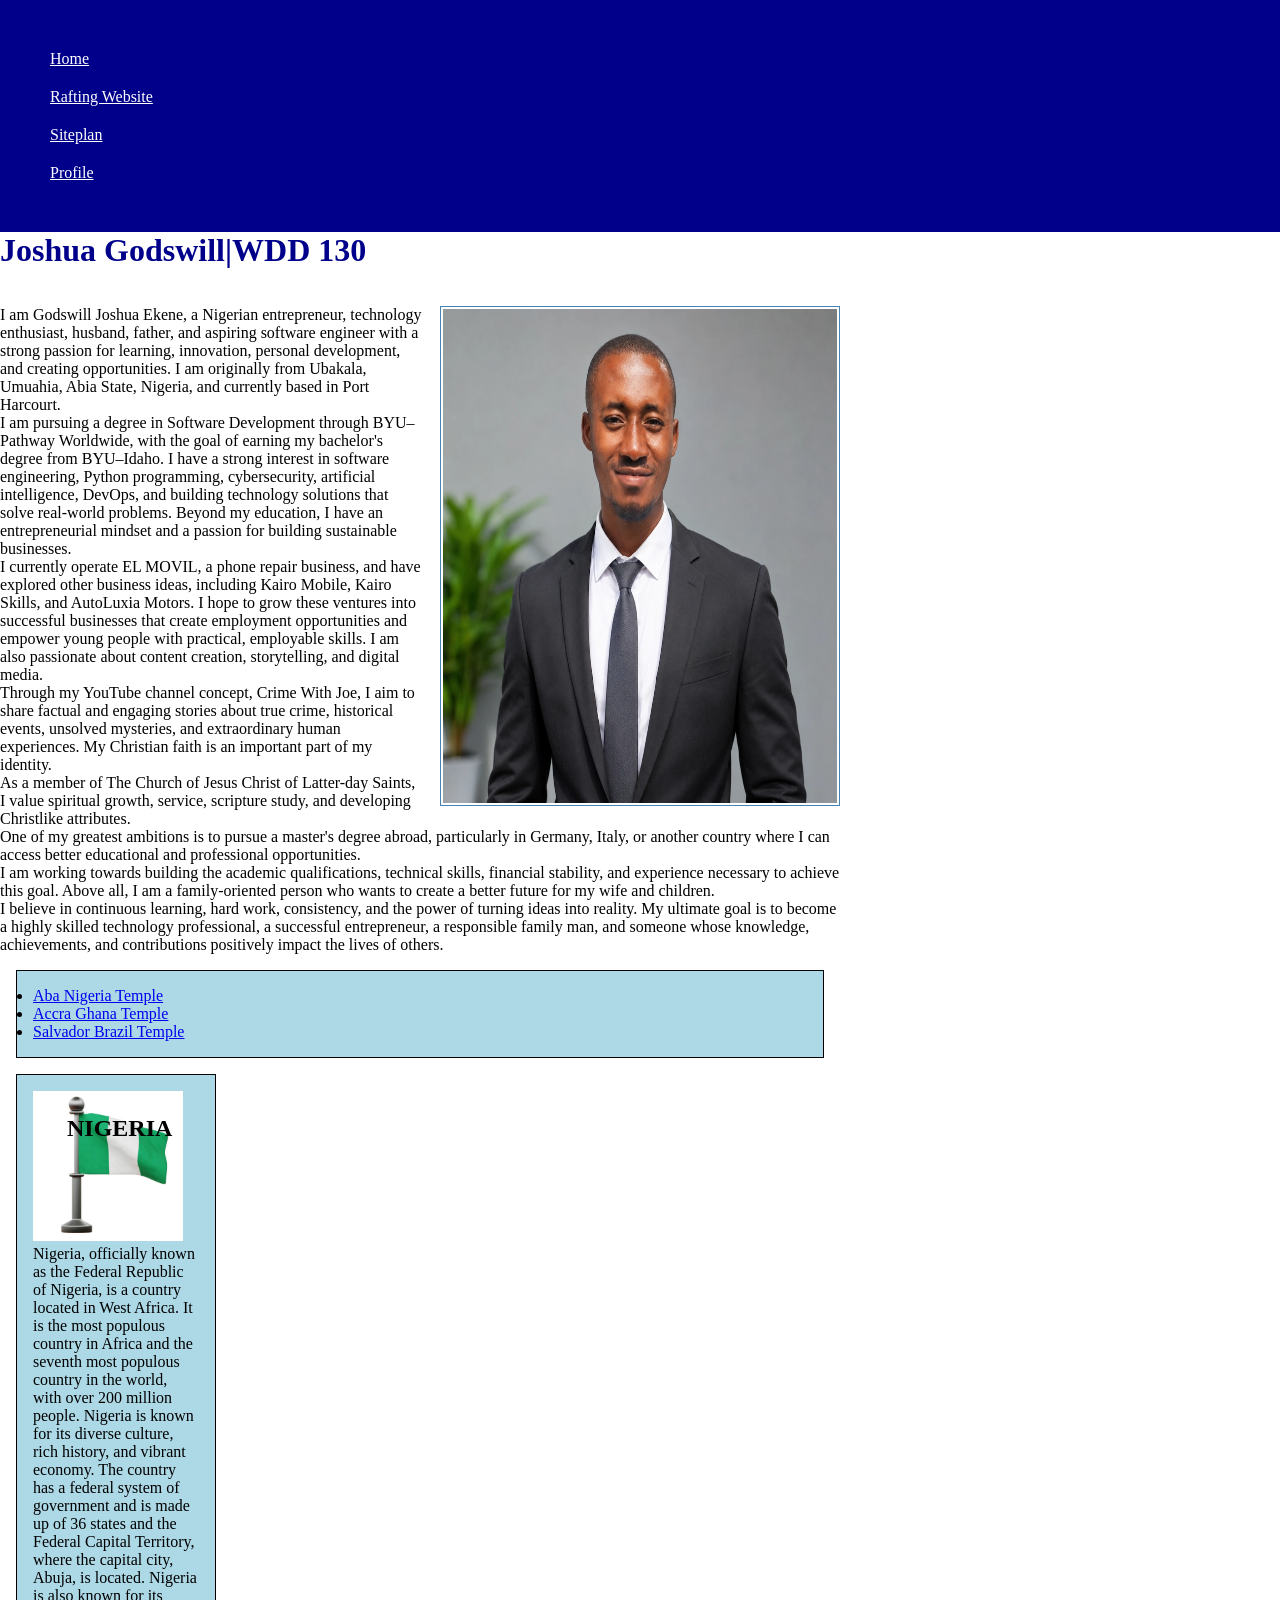
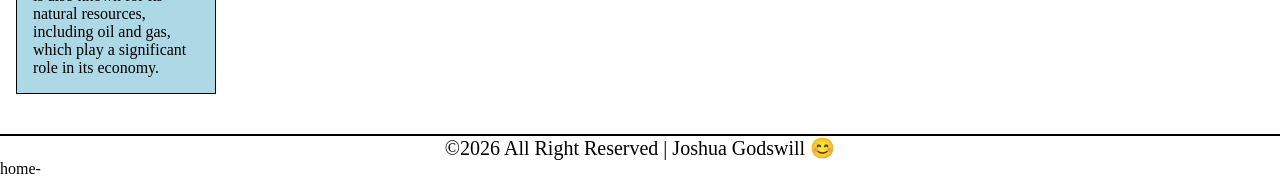
<file: index.html>
<!DOCTYPE html>
<html lang="en">

<head>
<meta charset="UTF-8">
<meta name="viewport" content="width=device-width, initial-scale=1.0">
<title>Joshua Godswill | WDD 130 </title>
<meta name="description" content="Joshua Godswill's personal website showcasing his tech skills.">
<meta name="author" content="Joshua Godswill">
<link rel="stylesheet" href="styles/styles.css">
<link rel="preconnect" href="https://fonts.googleapis.com">
<link rel="preconnect" href="https://fonts.gstatic.com" crossorigin>
<link href="https://fonts.googleapis.com/css2?family=Asimovian&family=Roboto:ital,wght@0,100..900;1,100..900&display=swap" rel="stylesheet">
</head>

<body>
<header>
<nav>
<a href="#">Home</a>
<a href="wwr/">Rafting Website</a>
<a href ="wwr/site-plan-raftling.html">Siteplan</a>
<a href="https://linkedin.com">Profile</a>

</a>
</nav>

</header>
<main>
<h1>Joshua Godswill|WDD 130</br></br></h1>

<img src="images/profile.webp" alt="Joshua-Godswill-profile-picture" width="500" height="1500">
<p>

I am Godswill Joshua Ekene, a Nigerian entrepreneur, technology enthusiast, husband, father, and aspiring software engineer with a strong passion for learning, innovation, personal development, and creating opportunities.

I am originally from Ubakala, Umuahia, Abia State, Nigeria, and currently based in Port Harcourt.</br> I am pursuing a degree in Software Development through BYU–Pathway Worldwide, with the goal of earning my bachelor's degree from BYU–Idaho. I have a strong interest in software engineering, Python programming, cybersecurity, artificial intelligence, DevOps, and building technology solutions that solve real-world problems.

Beyond my education, I have an entrepreneurial mindset and a passion for building sustainable businesses. </br>I currently operate EL MOVIL, a phone repair business, and have explored other business ideas, including Kairo Mobile, Kairo Skills, and AutoLuxia Motors. I hope to grow these ventures into successful businesses that create employment opportunities and empower young people with practical, employable skills.

I am also passionate about content creation, storytelling, and digital media. </br>Through my YouTube channel concept, Crime With Joe, I aim to share factual and engaging stories about true crime, historical events, unsolved mysteries, and extraordinary human experiences.

My Christian faith is an important part of my identity.</br> As a member of The Church of Jesus Christ of Latter-day Saints, I value spiritual growth, service, scripture study, and developing Christlike attributes.</br>

One of my greatest ambitions is to pursue a master's degree abroad, particularly in Germany, Italy, or another country where I can access better educational and professional opportunities. </br>I am working towards building the academic qualifications, technical skills, financial stability, and experience necessary to achieve this goal.

Above all, I am a family-oriented person who wants to create a better future for my wife and children.</br> I believe in continuous learning, hard work, consistency, and the power of turning ideas into reality.

My ultimate goal is to become a highly skilled technology professional, a successful entrepreneur, a responsible family man, and someone whose knowledge, achievements, and contributions positively impact the lives of others.
</p>
<ul class="box">
        <li> <a href="https://www.churchofjesuschrist.org/temples/details/aba-nigeria-temple?lang=eng">Aba Nigeria Temple</a></li>
        <li><a href="https://www.churchofjesuschrist.org/temples/details/accra-ghana-temple?lang=eng">Accra Ghana Temple</a></li>
        <li>  <a href="https://www.churchofjesuschrist.org/temples/details/salvador-brazil-temple?lang=eng">Salvador Brazil Temple</a></li>     
        

</ul>
</main>
<aside class ="box">
<h2>
NIGERIA

</h2>
        
        <img src="images/nigerianflag.jpeg" alt="Nigerian flag" width="500">
<p>
Nigeria, officially known as the Federal Republic of Nigeria, is a country located in West Africa. It is the most populous country in Africa and the seventh most populous country in the world, with over 200 million people. Nigeria is known for its diverse culture, rich history, and vibrant economy. The country has a federal system of government and is made up of 36 states and the Federal Capital Territory, where the capital city, Abuja, is located. Nigeria is also known for its natural resources, including oil and gas, which play a significant role in its economy.
</p>
</aside>
<footer>
<p>
&copy;2026 All Right Reserved | Joshua Godswill &#128522;

</p>
</footer>
</body>

</html>home-
</file>
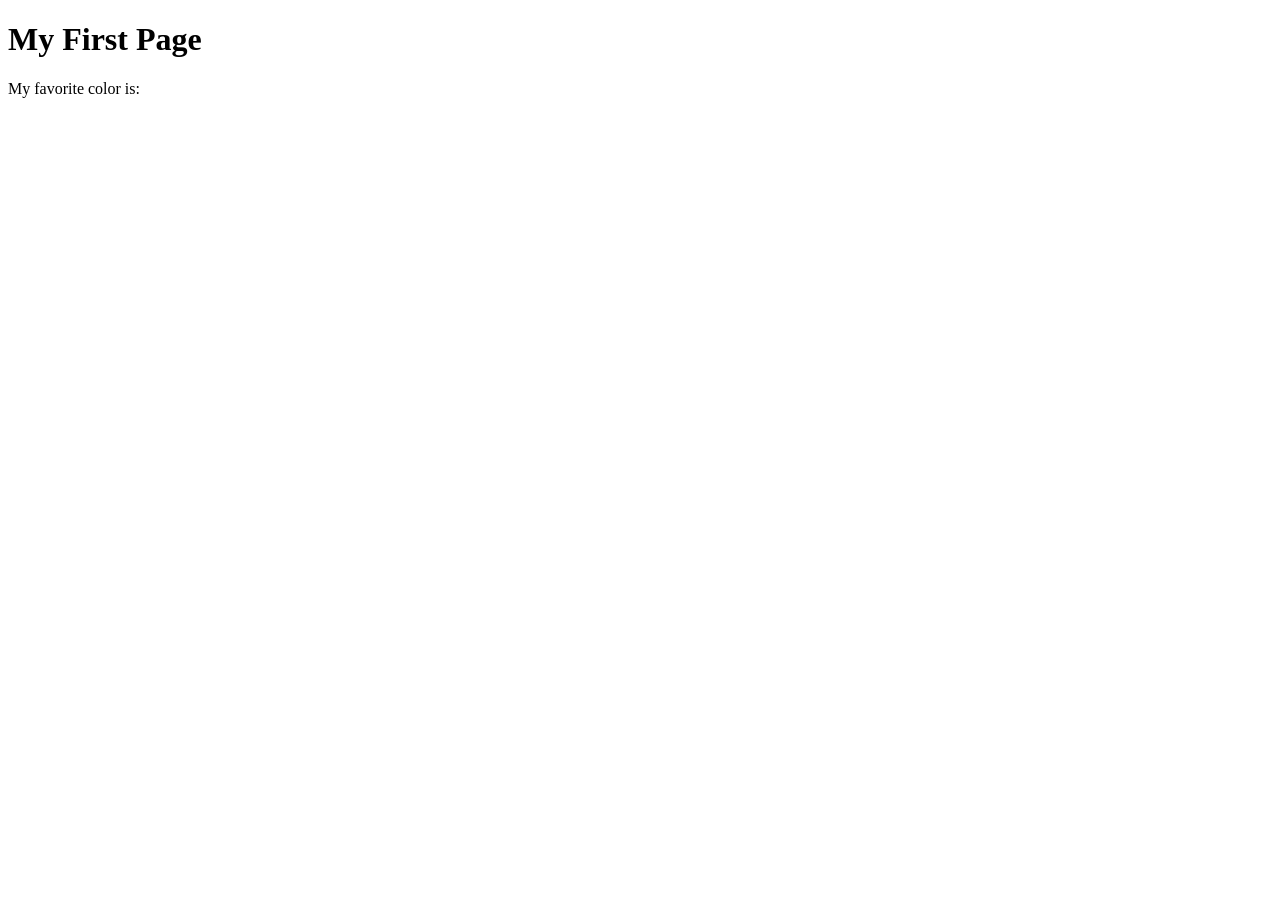
<file: week01/first-page.html>
<!DOCTYPE html>
<html lang="en">

<head>
    <meta charset="UTF-8">
    <meta name="viewport" content="width=device-width, initial-scale=1.0">
    <title>My First Page</title>
</head>

<body>
    <h1>My First Page</h1>
    <p>My favorite color is: </p>
</body>

</html>
</file>
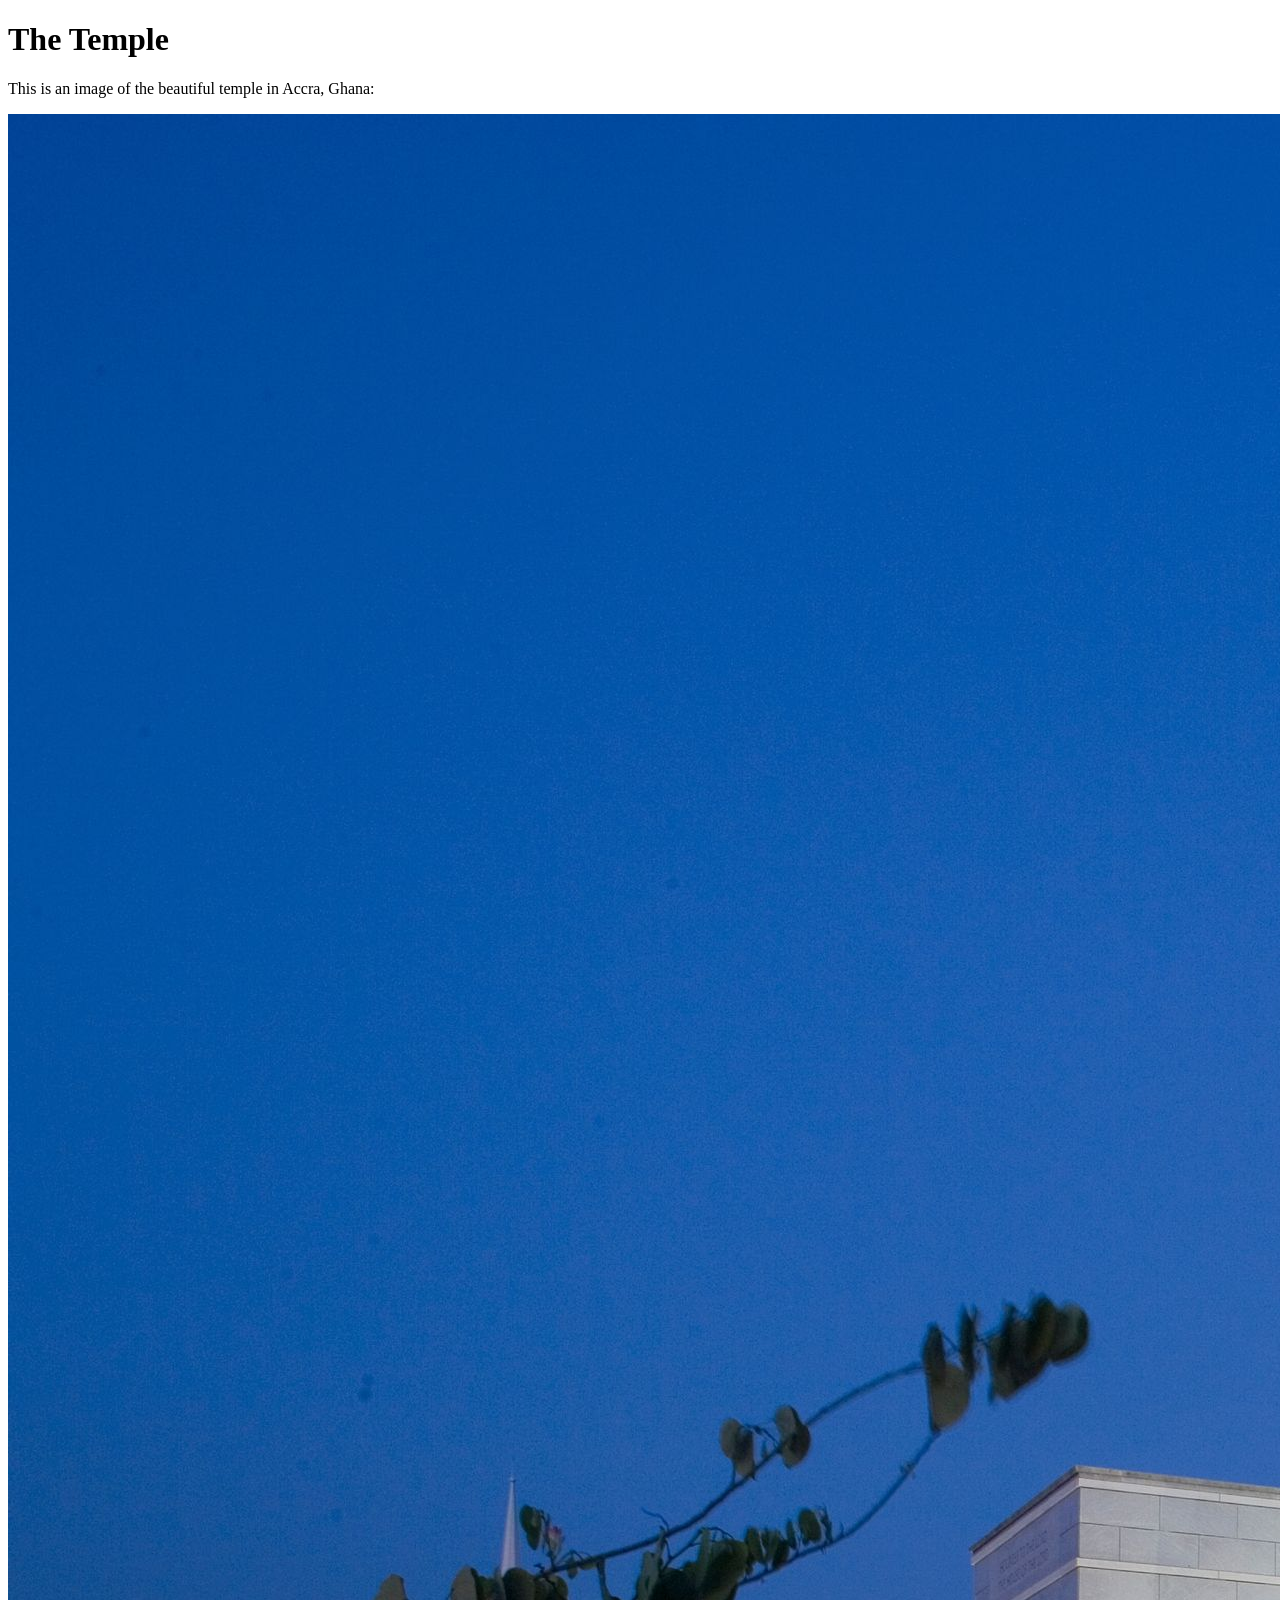
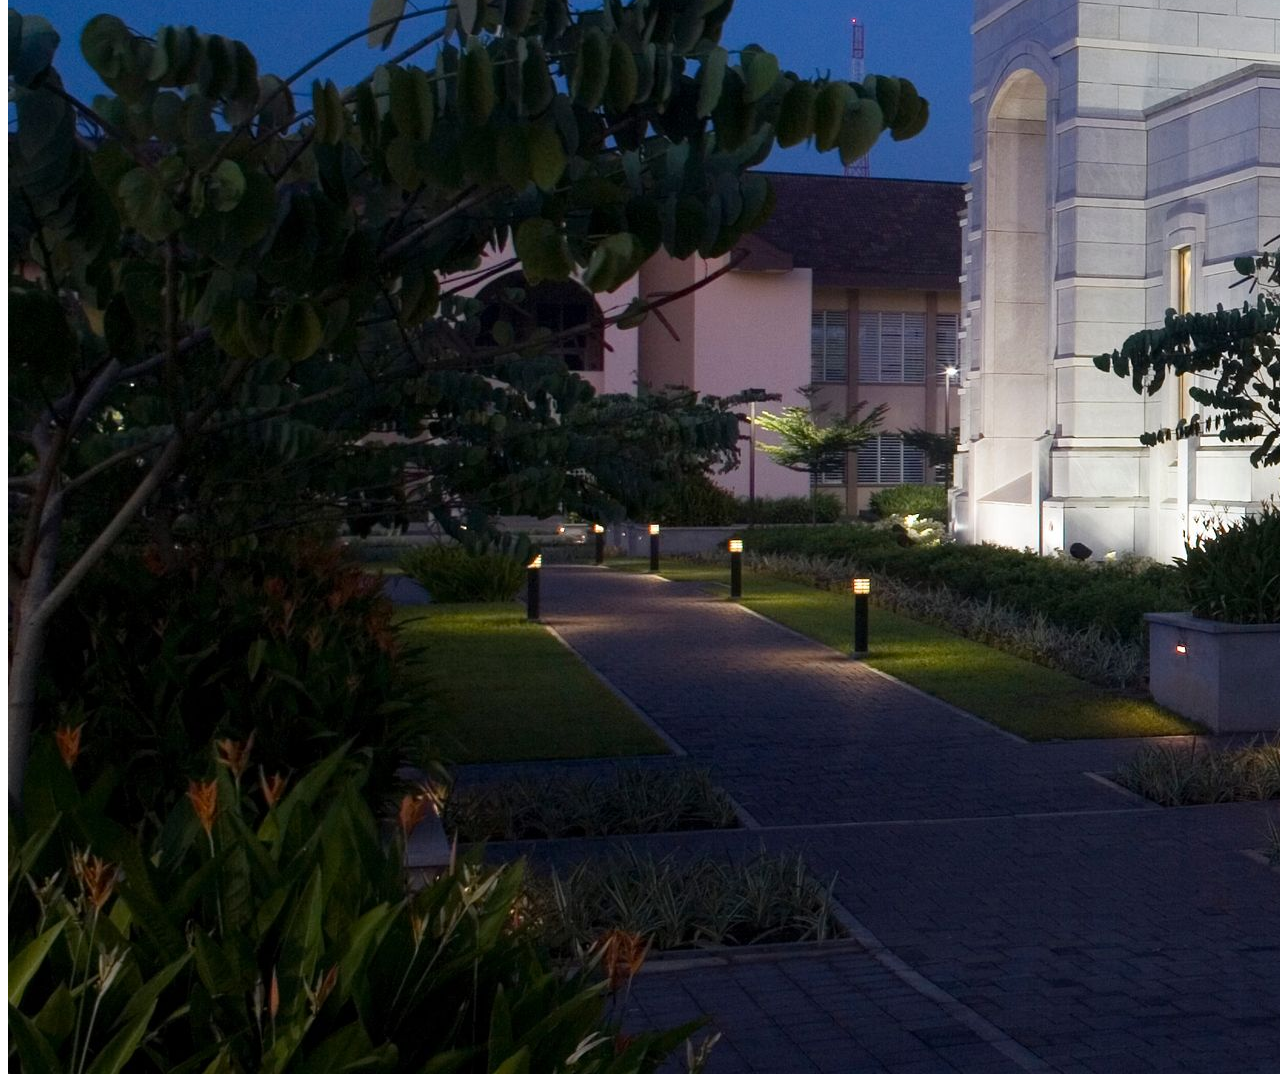
<file: week01/images.html>
<!DOCTYPE html>
<html lang="en">

<head>
    <meta charset="UTF-8">
    <meta name="viewport" content="width=device-width, initial-scale=1.0">
    <title>Temple Image</title>
</head>

<body>
    <h1>The Temple</h1>
    <p>This is an image of the beautiful temple in Accra, Ghana:</p>
    <img src="images/temple-large.jpeg" alt="The Accra Ghana Temple">

</body>

</html>
</file>
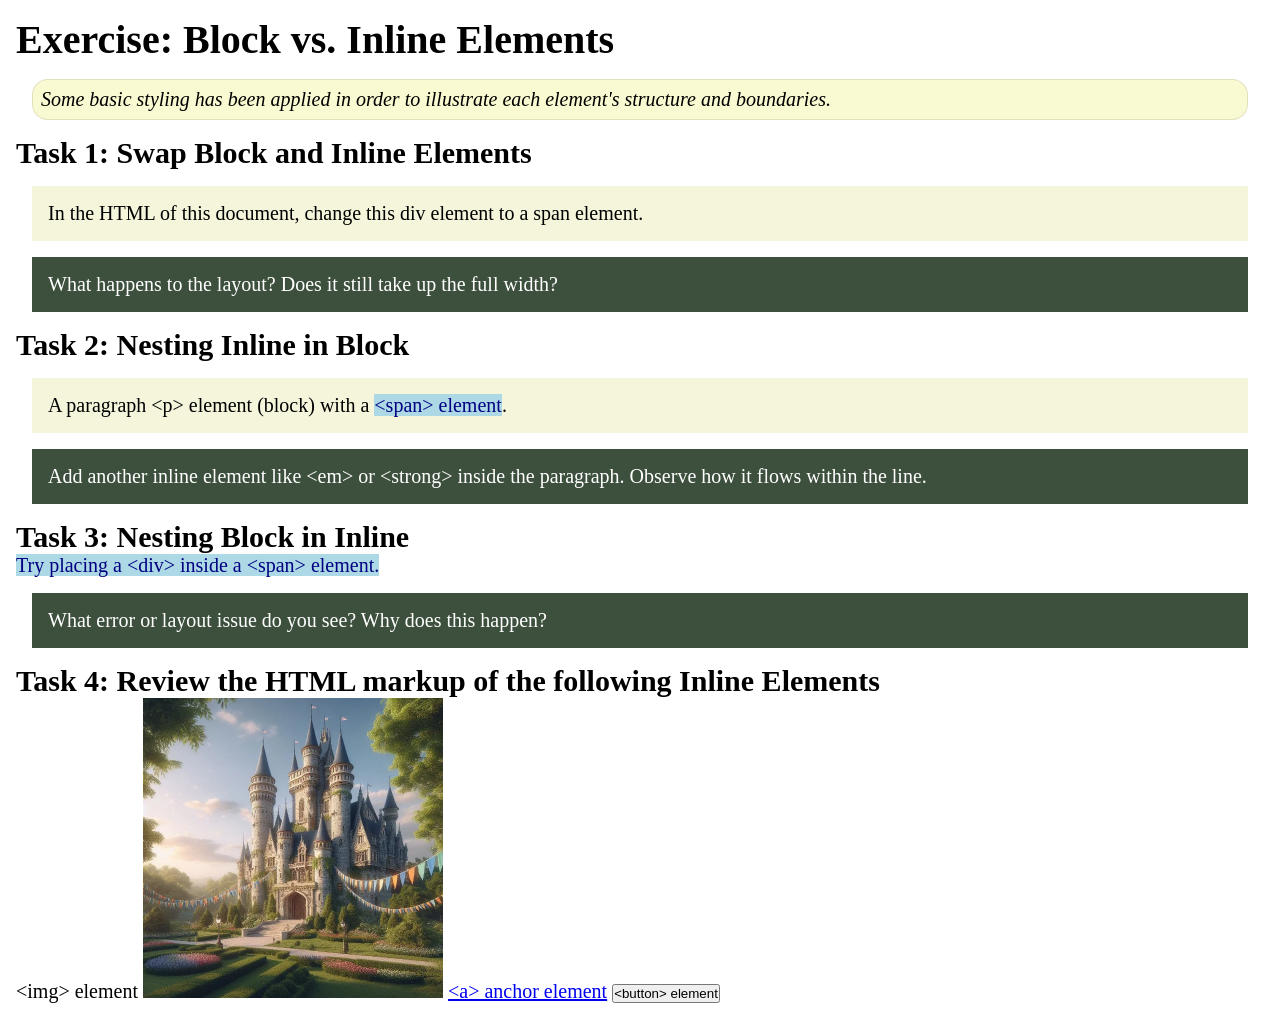
<file: week02/block-vs-inline.html>
<!DOCTYPE html>
<html lang="en">

<head>
    <meta charset="UTF-8">
    <meta name="viewport" content="width=device-width, initial-scale=1.0">
    <title>Exercise: Block vs. Inline Elements</title>
    <link rel="stylesheet" href="styles/block-vs-inline.css">
</head>

<body>
    <main>
        <h1>Exercise: Block vs. Inline Elements</h1>
        <p class="note">Some basic styling has been applied in order to illustrate each element's structure and boundaries.</p>

        <h2>Task 1: Swap Block and Inline Elements</h2>
        <div>In the HTML of this document, change this div element to a span element.</div>

        <p class="question">What happens to the layout? Does it still take up the full width?</p>

        <h2>Task 2: Nesting Inline in Block</h2>
        <p>A paragraph &lt;p&gt; element (block) with a <span>&lt;span&gt; element</span>.</p>
        <p class="question">Add another inline element like &lt;em&gt; or &lt;strong&gt; inside the paragraph. Observe how it flows within the line.</p>

        <h2>Task 3: Nesting Block in Inline</h2>
        <span>Try placing a &lt;div&gt; inside a &lt;span&gt; element.</span>
        <p class="question">What error or layout issue do you see? Why does this happen?</p>

        <h2>Task 4: Review the HTML markup of the following Inline Elements</h2>
        &lt;img&gt; element
        <img src="images/castle.webp" alt="placeholder image (images are inline)" width="300" height="300">
        <a href="https://churchofjesuschrist.org">&lt;a&gt; anchor element</a>
        <button type="button">&lt;button&gt; element</button>
    </main>
</body>

</html>
</file>
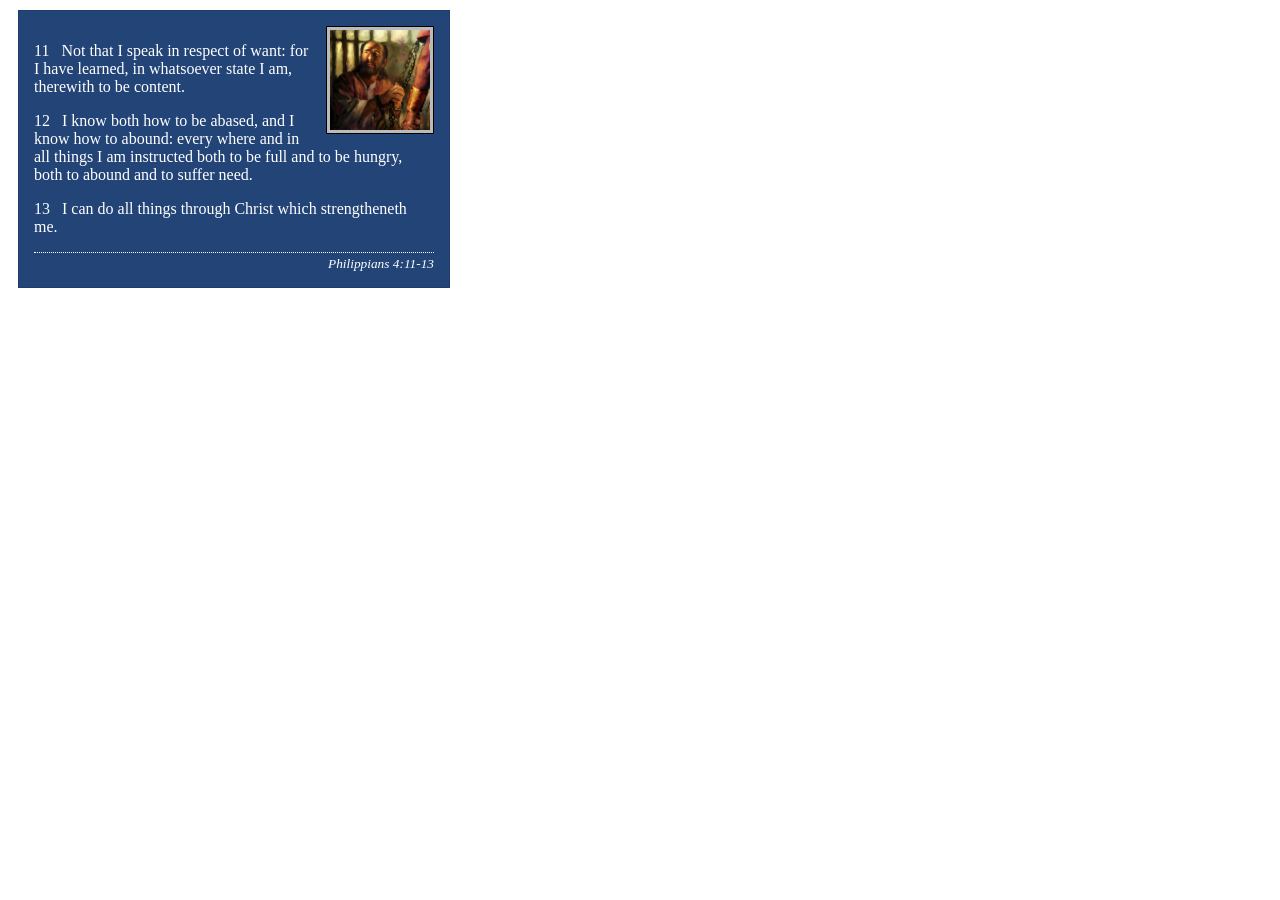
<file: week02/box-model-solution.html>
<!DOCTYPE html>
<html lang="en">

<head>
    <meta charset="UTF-8">
    <meta name="viewport" content="width=device-width, initial-scale=1.0">
    <title>Box Model Activity</title>
    <link rel="stylesheet" href="styles/box-model-solution.css">
</head>

<body>
    <main>
        <div class="callout">
            <img src="images/apostle-paul-imprisoned.webp" alt="Paul the Apostle - Imprisoned in Rome" width="200" height="200">
            <blockquote>
                <p>11 &nbsp; Not that I speak in respect of want: for I have learned, in whatsoever state I am, therewith to be content.</p>
                <p>12 &nbsp; I know both how to be abased, and I know how to abound: every where and in all things I am instructed both to be full and to be hungry, both to abound and to suffer need.</p>
                <p>13 &nbsp; I can do all things through Christ which strengtheneth me.</p>
            </blockquote>
            <cite>Philippians 4:11-13</cite>
        </div>
    </main>
</body>

</html>
</file>
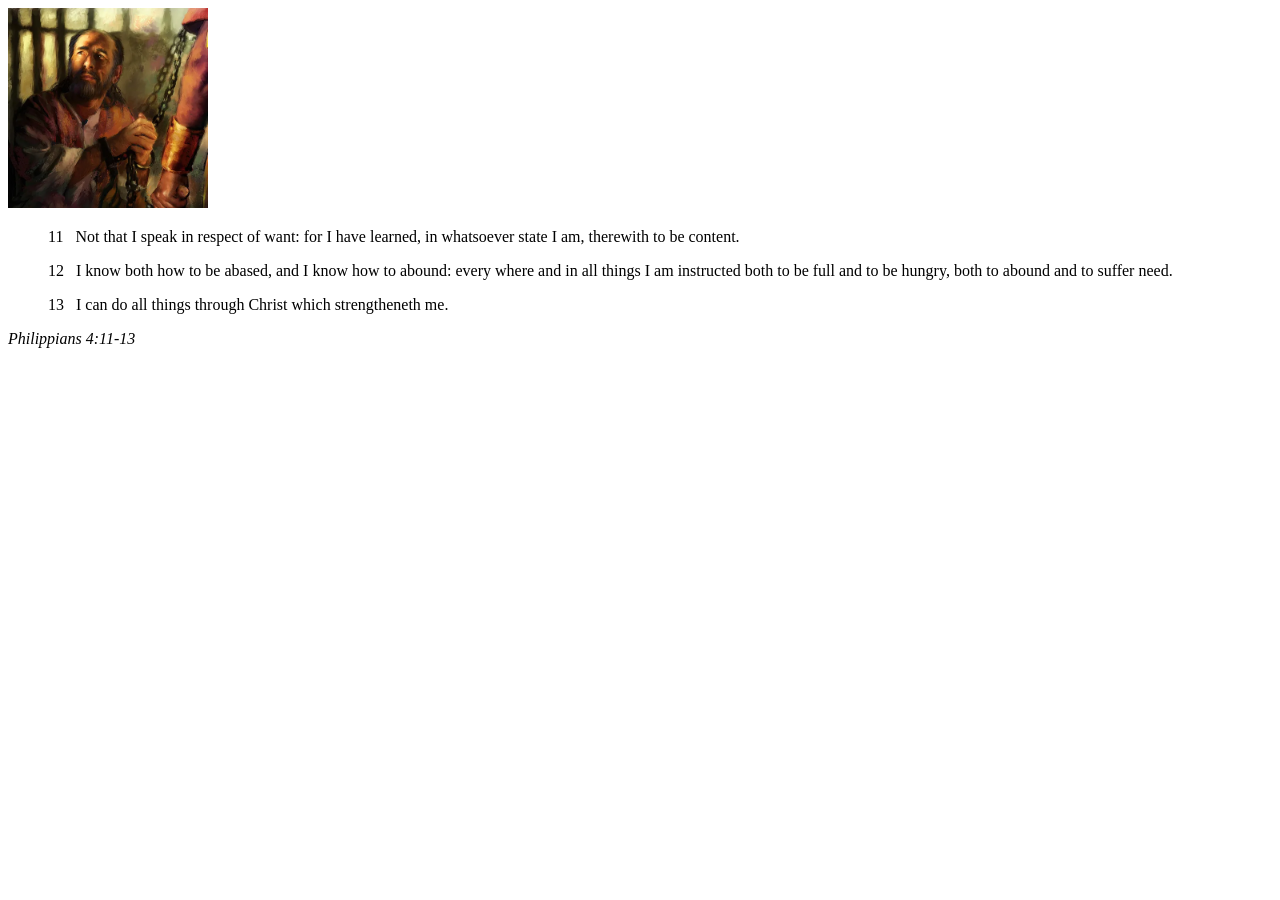
<file: week02/box-model.html>
<!DOCTYPE html>
<html lang="en">

<head>
    <meta charset="UTF-8">
    <meta name="viewport" content="width=device-width, initial-scale=1.0">
    <title>Box Model Activity</title>
</head>

<body>
    <main>
        <div class="callout">
            <img src="images/apostle-paul-imprisoned.webp" alt="Paul the Apostle - Imprisoned in Rome" width="200" height="200">
            <blockquote>
                <p>11 &nbsp; Not that I speak in respect of want: for I have learned, in whatsoever state I am, therewith to be content.</p>
                <p>12 &nbsp; I know both how to be abased, and I know how to abound: every where and in all things I am instructed both to be full and to be hungry, both to abound and to suffer need.</p>
                <p>13 &nbsp; I can do all things through Christ which strengtheneth me.</p>
            </blockquote>
            <cite>Philippians 4:11-13</cite>
        </div>
    </main>
</body>

</html>
</file>
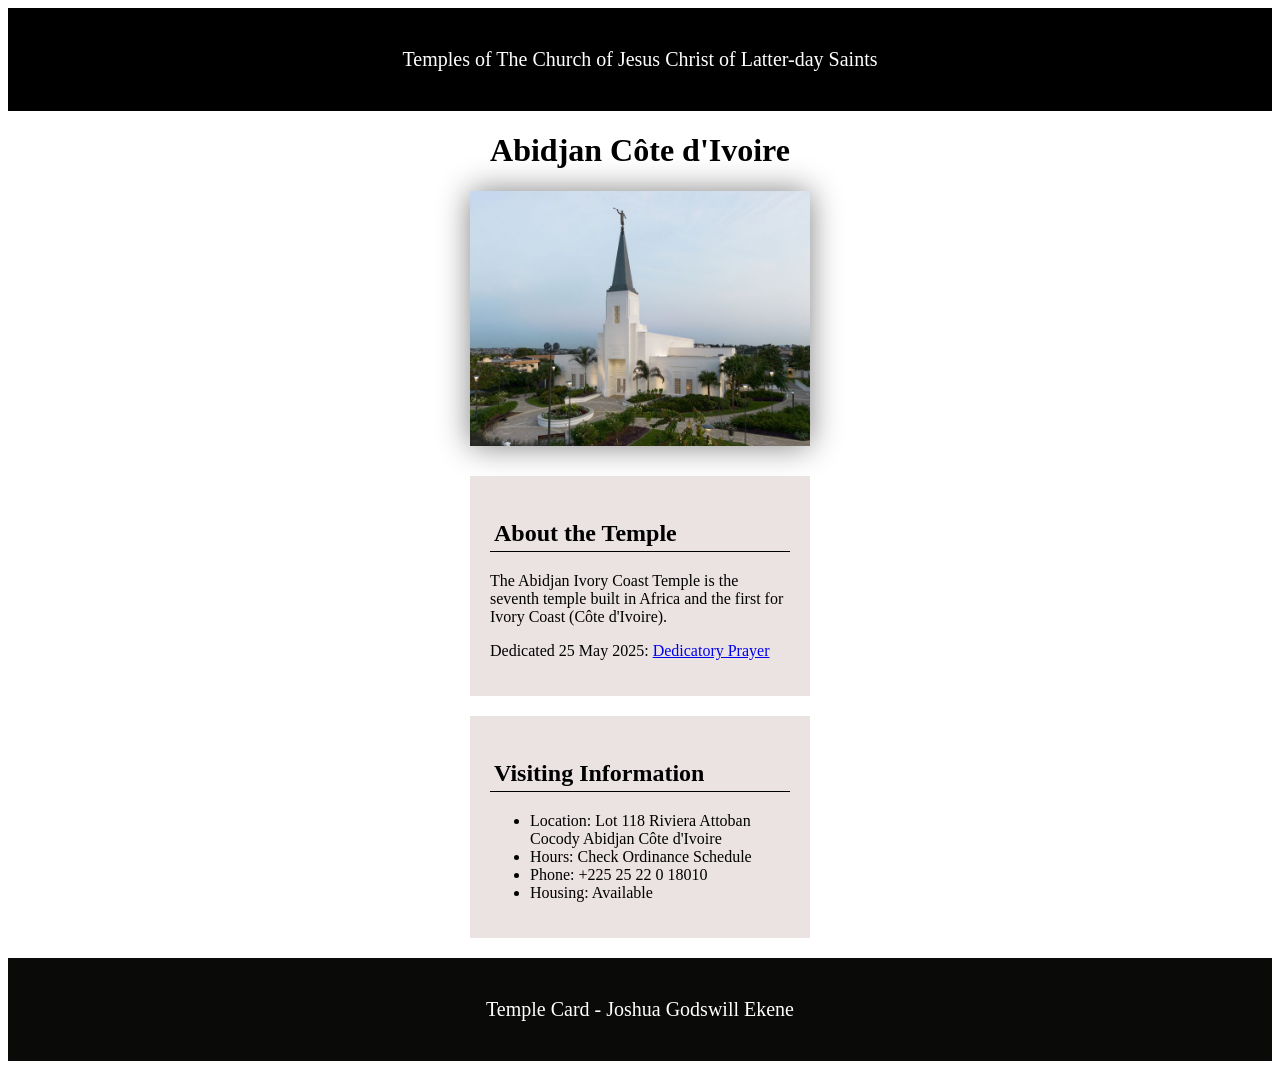
<file: week02/temple.html>
<!DOCTYPE html>
<html lang="en">

<head>
    <meta charset="UTF-8">
    <meta name="viewport" content="width=device-width, initial-scale=1.0">
    <title>Temple Card - Abidjan Côte d'Ivoire</title>
    <link rel ="stylesheet"href="styles/temple.css">
</head>

<body>
    <header>
        <p>Temples of The Church of Jesus Christ of Latter-day Saints</p>
    </header>
    <main>
        <h1>Abidjan Côte d'Ivoire</h1>
        <picture>
            <img src="images/abidjan-ivory-coast.jpeg" alt="Abidjan Côte d'Ivoire Temple">
        </picture>
        <section class="section-1">
            <h2>About the Temple</h2>
            
            <p>The Abidjan Ivory Coast Temple is the seventh temple built in Africa and the first for Ivory Coast (Côte d'Ivoire).</p>
            <p>Dedicated 25 May 2025: <a href="https://www.churchofjesuschrist.org/temples/dedicatory-prayer/abidjan-ivory-coast-temple/2025-05-25?lang=eng" target="_blank" rel="noopener noreferrer">Dedicatory Prayer</a></p>

        </section>
        <section class="section-1">
            
            <h2>Visiting Information</h2>
            <ul>
                <li>Location: Lot 118 Riviera Attoban Cocody Abidjan Côte d'Ivoire</li>
                <li>Hours: Check Ordinance Schedule</li>
                <li>Phone: +225 25 22 0 18010</li>
                <li>Housing: Available</li>
            </ul>
        
        </section>
    </main>
    <footer>
        <p>Temple Card - Joshua Godswill Ekene </p>
    </footer>
</body>

</html>
</file>
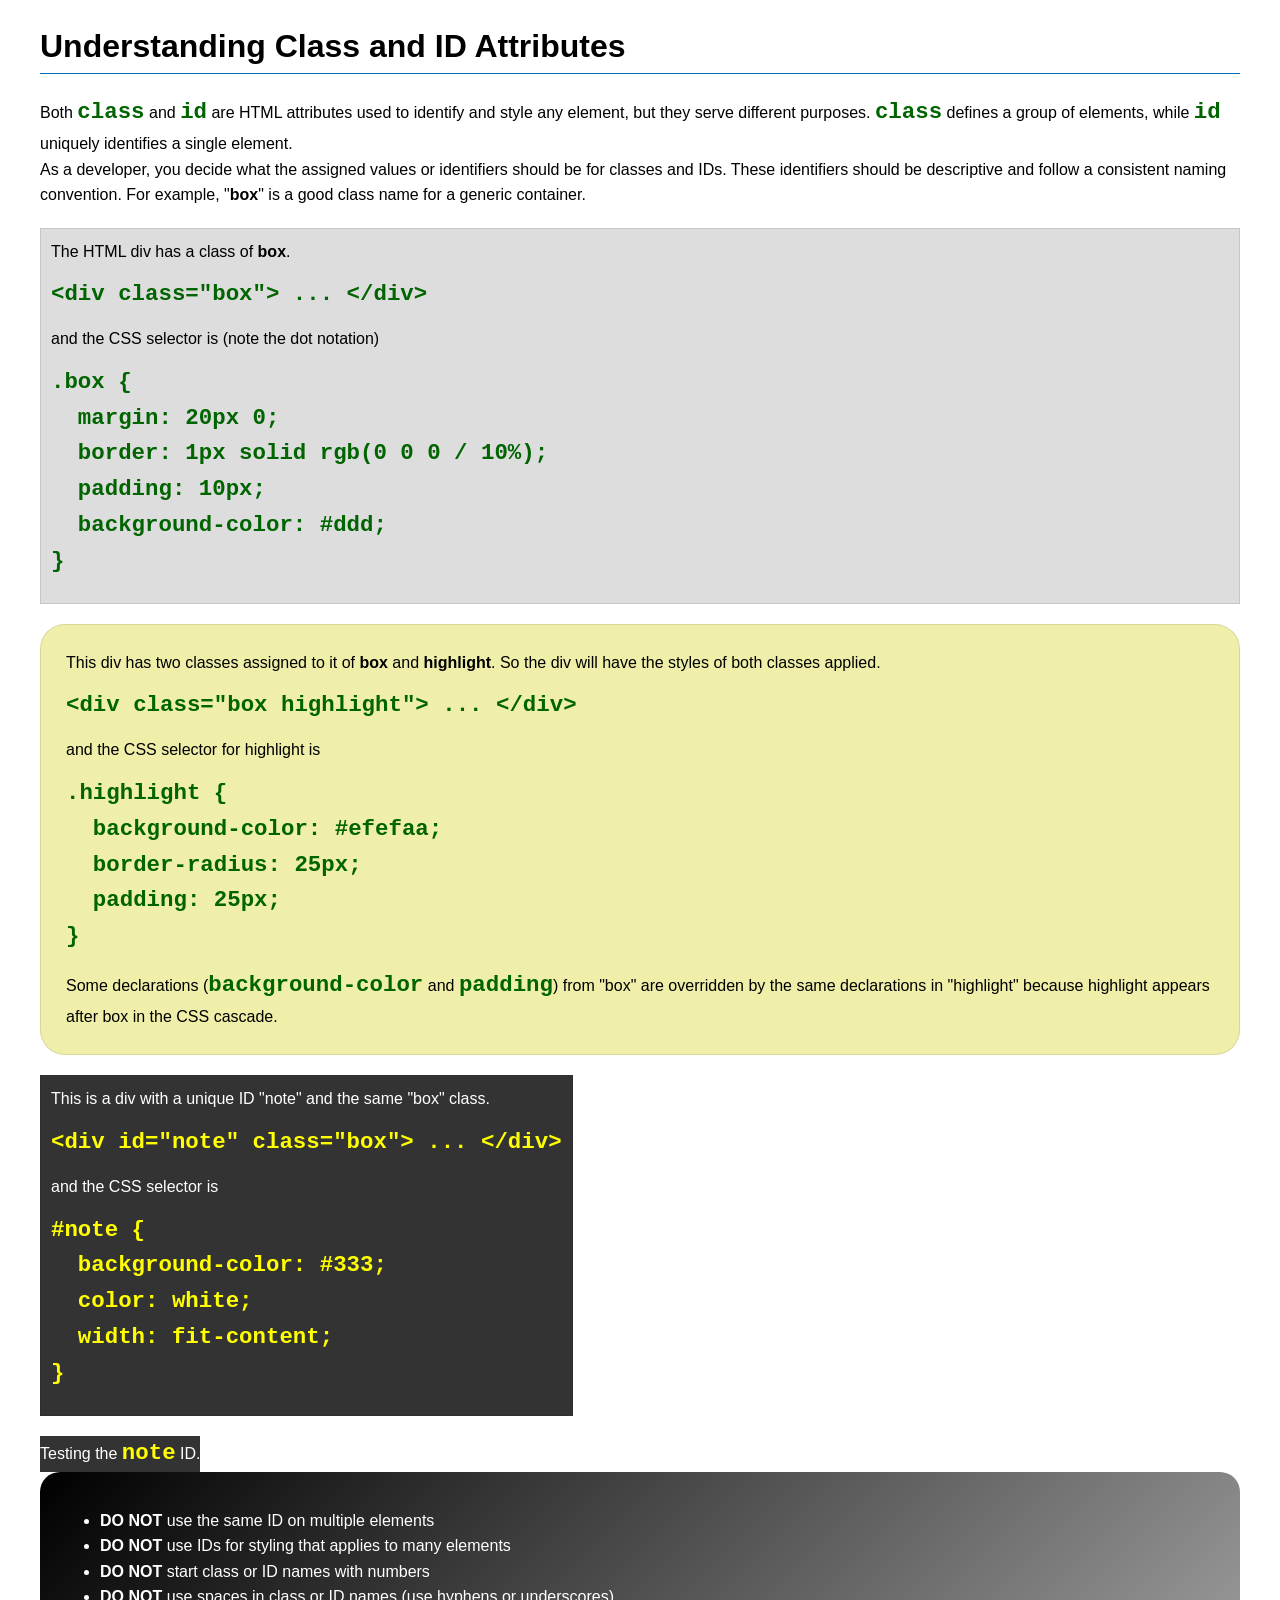
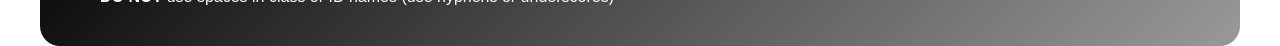
<file: week03/class-and-id.html>
<!DOCTYPE html>
<html lang="en">

<head>
    <meta charset="UTF-8">
    <meta name="viewport" content="width=device-width, initial-scale=1.0">
    <title>Class vs ID Attributes</title>
    <link rel="stylesheet" href="styles/class-and-id.css">
</head>

<body>
    <h1>Understanding Class and ID Attributes</h1>
    <p>Both <code>class</code> and <code>id</code> are HTML attributes used to identify and style any element, but they serve different purposes. <code>class</code> defines a group of elements, while <code>id</code> uniquely identifies a single element.</p>
    <p>As a developer, you decide what the assigned values or identifiers should be for classes and IDs. These identifiers should be descriptive and follow a consistent naming convention. For example, "<strong>box</strong>" is a good class name for a generic container.</p>
    <div class="box">
        <p>The HTML div has a class of <strong>box</strong>.</p>
        <pre><code class="html">&lt;div class="box"&gt; ... &lt;/div&gt;</code></pre>
        and the CSS selector is (note the dot notation)
        <pre><code class="css">.box {
  margin: 20px 0;
  border: 1px solid rgb(0 0 0 / 10%);
  padding: 10px;
  background-color: #ddd; 
}</code></pre>
    </div>

    <div class="box highlight">
        <p>This div has two classes assigned to it of <strong>box</strong> and <strong>highlight</strong>. So the div will have the styles of both classes applied.</p>
        <pre><code class="html">&lt;div class="box highlight"&gt; ... &lt;/div&gt;</code></pre>
        and the CSS selector for highlight is
        <pre><code class="css">.highlight {
  background-color: #efefaa;
  border-radius: 25px;
  padding: 25px;
}</code></pre>
        <p>Some declarations (<code>background-color</code> and <code>padding</code>) from "box" are overridden by the same declarations in "highlight" because highlight appears after box in the CSS cascade.</p>
    </div>

    <div id="note" class="box">
        <p>This is a div with a unique ID "note" and the same "box" class.</p>
        <pre><code class="html">&lt;div id="note" class="box"&gt; ... &lt;/div&gt;</code></pre>
        and the CSS selector is
        <pre><code class="css">#note {
  background-color: #333;
  color: white;
  width: fit-content;
}</code></pre>
    </div>

    <div id="note">
        <p>Testing the <code>note</code> ID.</p>
    </div>

    <section id="best-practice">
        <ul>
            <li><strong>DO NOT</strong> use the same ID on multiple elements</li>
            <li><strong>DO NOT</strong> use IDs for styling that applies to many elements</li>
            <li><strong>DO NOT</strong> start class or ID names with numbers</li>
            <li><strong>DO NOT</strong> use spaces in class or ID names (use hyphens or underscores)</li>
        </ul>
    </section>

</body>

</html>
</file>
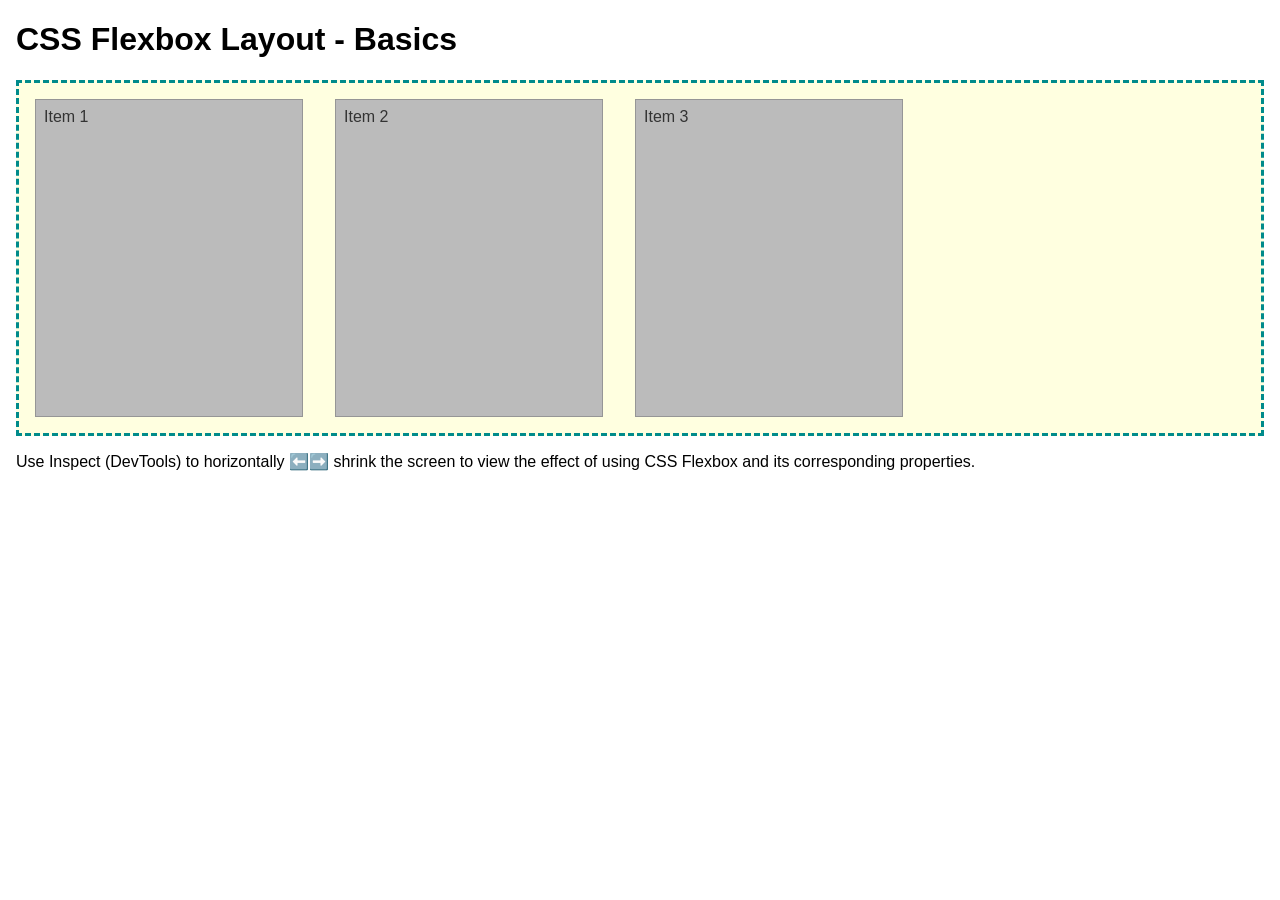
<file: week04/flexbox-layout.html>
<!DOCTYPE html>
<html lang="en">

<head>
    <meta charset="UTF-8">
    <meta name="viewport" content="width=device-width, initial-scale=1.0">
    <title>CSS Flexbox Layout - Basics</title>
    <link rel="stylesheet" href="styles/flexbox.css">
</head>

<body>
    <main>
        <h1>CSS Flexbox Layout - Basics</h1>
        <div class="flex-container">
            <div class="flex-item item1">Item 1</div>
            <div class="flex-item item2">Item 2</div>
            <div class="flex-item item3">Item 3</div>
        </div>
        <p>Use Inspect (DevTools) to horizontally ⬅️➡️ shrink the screen to view the effect of using CSS Flexbox and its corresponding properties.</p>
    </main>
</body>

</html>
</file>
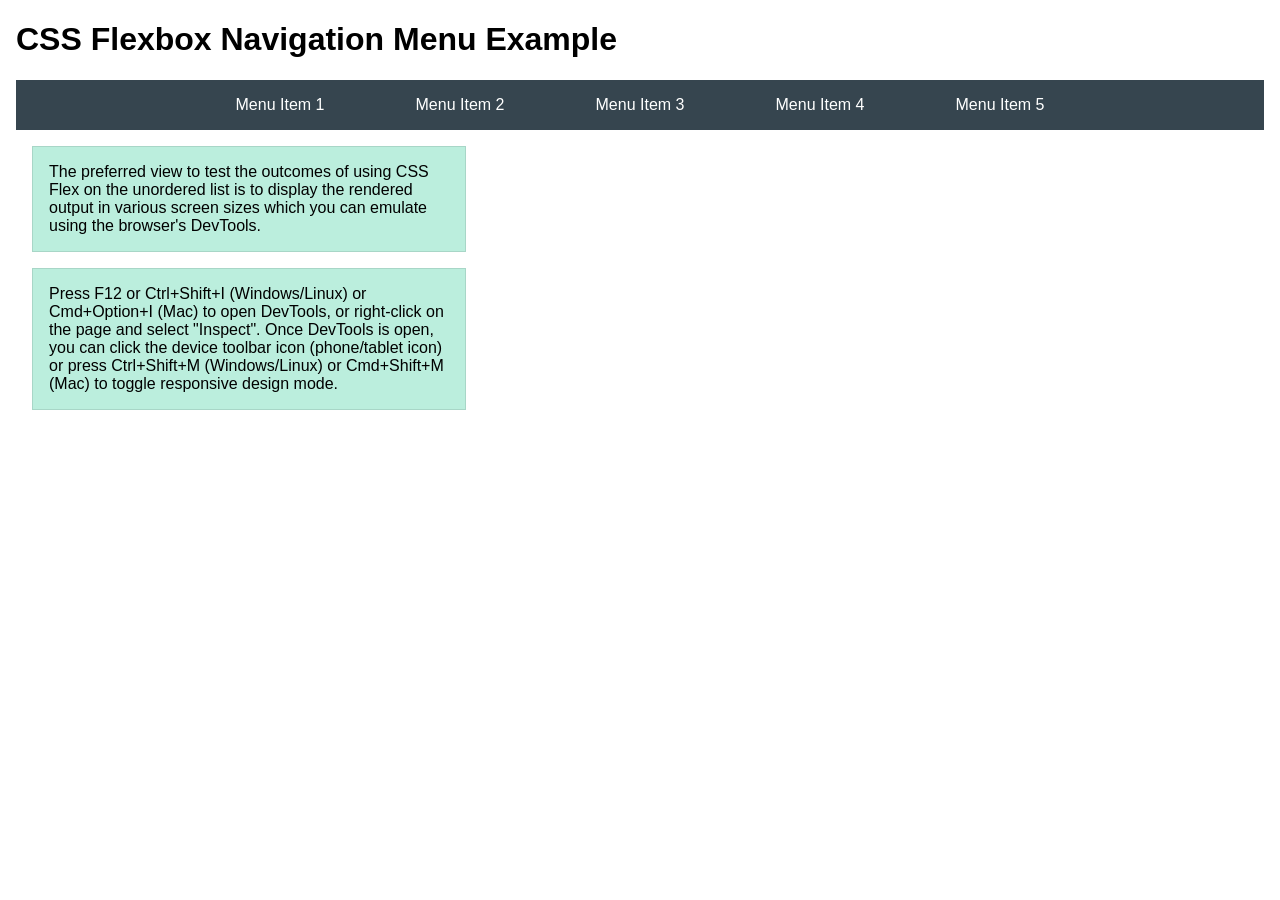
<file: week04/flexbox-menu.html>
<!DOCTYPE html>
<html lang="en">

<head>
    <meta charset="UTF-8">
    <meta name="viewport" content="width=device-width, initial-scale=1.0">
    <title>CSS Flexbox - Navigation Menu</title>
    <link rel="stylesheet" href="styles/flexbox-menu.css">
</head>

<body>
    <main>
        <h1>CSS Flexbox Navigation Menu Example</h1>
        <nav>
            <ul>
                <li><a href="#">Menu Item 1</a></li>
                <li><a href="#">Menu Item 2</a></li>
                <li><a href="#">Menu Item 3</a></li>
                <li><a href="#">Menu Item 4</a></li>
                <li><a href="#">Menu Item 5</a></li>
            </ul>
        </nav>
        <p>The preferred view to test the outcomes of using CSS Flex on the unordered list is to display the rendered output in various screen sizes which you can emulate using the browser's DevTools.</p>

        <p>Press F12 or Ctrl+Shift+I (Windows/Linux) or Cmd+Option+I (Mac) to open DevTools, or right-click on the page and select "Inspect". Once DevTools is open, you can click the device toolbar icon (phone/tablet icon) or press Ctrl+Shift+M (Windows/Linux) or Cmd+Shift+M (Mac) to toggle responsive design mode.</p>
    </main>
</body>

</html>
</file>
<file: styles/styles.css>
*{
    margin:0;
    padding:0;
    box-sizing:border-box;
}

nav{
    background-color: darkblue;
    padding: 40px;
    color: white;


}
nav a{
    color: white;
    display:block;
    padding:10px;

}
h1{
    color:darkblue;

}

aside{

    width:200px;
    height:auto;
    position:relative;

}

    
p{
    padding:0;

}
main{
 max-width: 840px;
}

main img{
    height: auto;
    border: 1px solid steelblue;
    padding: 2px;
    width: 400px;
    height: 500px;
    float: right;
    margin:0 0 1rem 1rem;
    box-shadow: 0 0 30% gray;
    
}



aside img{
    width: 150px;
    height: auto;
    

    
    
}

p{
    padding: 0px;
}

footer{
    display:block;
    border-top: 2px solid black;
    text-align: center;
    margin-top: 40px;
    font-size: 20px;
}

/* class selector */


.box{

margin: 1rem;
border: 1px solid black;
padding: 1rem;
background-color: lightblue;
color: black;

}

aside h2{
     position: absolute;
     top: 40px;  
     left: 50px;
}
</file>
<file: week02/styles/block-vs-inline.css>
* {
    margin: 0;
    padding: 0;
}

body {
    font-size: 20px;
    margin: 1rem;
}

p,
div {
    background-color: beige;
    margin: 1rem;
    padding: 1rem;
}

span {
    color: navy;
    background-color: lightblue;
}

code {
    margin: 0;
    padding: 0;
    color: green;
    font-size: 1.2rem;
}

.note {
    font-style: italic;
    background-color: lightgoldenrodyellow;
    border-radius: 1rem;
    border: 1px solid rgb(0 0 0 / 10%);
    margin: 1rem;
    padding: .5rem;
}

.question {
    background-color: #3d503d;
    color: #fff;
}
</file>
<file: week02/styles/box-model-solution.css>
.callout {
    max-width: 400px;
    margin: 10px;
    border: 1px solid rgb(0 0 0 / 10%);
    padding: 15px;
    background-color: #247;
    color: #fff;
}

.callout img {
    float: right;
    margin: 0 0 10px 15px;
    border: 1px solid #000;
    padding: 3px;
    background-color: #bbb;
    width: 100px;
    height: auto;
}

blockquote {
    margin: 0;
}

cite {
    display: block;
    border-top: 1px dotted #fff;
    padding-top: 3px;
    text-align: right;
    font-size: smaller;
}
</file>
<file: week02/styles/temple.css>
header{

    color:white;
    background-color:black;
    margin:0;
    padding:20px;
    display:block;
    height:auto;
    text-align:center;
    font-size: 20px;

    
}
picture img{

    width:340px;
    display:block;
    margin-bottom: 30px;
    margin-right:auto;
    margin-left: auto;
    box-shadow: 0 0 30px gray;


}

.section-1{

    border:0;
    width:300px;
    padding:20px;
    margin-right:auto;
    margin-left: auto;
    display: block;
    margin-bottom: 20px;
    font-weight: 400;
    background-color:#ebe2e2;
    
    
    
}

h2{
    border-bottom: 1px solid black;
    padding-bottom: 10px;
    padding: 4px;
    
}

h1{
    text-align: center;
}
footer{
    background-color: rgb(10, 10, 9);
    color:white;
    padding: 20px;
    text-align: center;
    font-size: 20px;
}
</file>
<file: week03/styles/class-and-id.css>
body {
    font-family: Arial, sans-serif;
    line-height: 1.6;
    margin: 0;
    padding: 0 40px;
}

h1 {
    border-bottom: 1px solid rgb(0 110 182);
    padding-bottom: 0;
}

p {
    margin: 0;
}

code {
    color: darkgreen;
    font-weight: 700;
    font-size: 1.4rem;
}

/* Class examples - can be reused */
.box {
    margin: 20px 0;
    border: 1px solid rgb(0 0 0 / 10%);
    padding: 10px;
    background-color: #ddd;
    /* this is shorthand for #dddddd */
}

.highlight {
    background-color: #efefaa;
    border-radius: 25px;
    padding: 25px;
}

/* ID examples - should be unique */

#note {
    background-color: #333;
    color: white;
    width: fit-content;
}

#note code {
    color: yellow;
}

#best-practice {
    background: linear-gradient(135deg, #000 0%, #999 100%);
    color: white;
    border-radius: 20px;
    padding: 20px;
}
</file>
<file: week04/styles/flexbox.css>
body {
    font-family: Helvetica, Arial, sans-serif;
    margin: 1rem;
}

.flex-container {
    border: 3px dashed darkcyan;
    background-color: lightyellow;
    display: flex;
    flex-wrap: wrap;

    
}


.flex-item {
    width: 250px;
    margin: 1rem;
    border: 1px solid rgb(0 0 0 / 20%);
    padding: 0.5rem;
    background-color: #bbb;
    color: #333;
}

.item1 {
    min-height: 100px;
    background-color: ;
}

.item2 {
    min-height: 200px;
}

.item3 {
    min-height: 300px;
}
</file>
<file: week04/styles/flexbox-menu.css>
body {
    font-family: Helvetica, Arial, sans-serif;
    margin: 1rem;
}

nav {
    background-color: #36454f;
}

nav ul {
    list-style-type: none;
    display: flex;
    flex-wrap: wrap;
    max-width: 900px;
    margin: 0 auto;
    padding: 0;
    justify-content: space-around;
    align-items: center;
}

nav a {
    display: block;
    color: #fff;
    text-align: center;
    padding: 1rem;
    text-decoration: none;
}

p {
    margin: 1rem;
    border: 1px solid rgb(0 0 0 / 10%);
    padding: 1rem;
    background-color: #bed;
    max-width: 400px;
}
</file>
